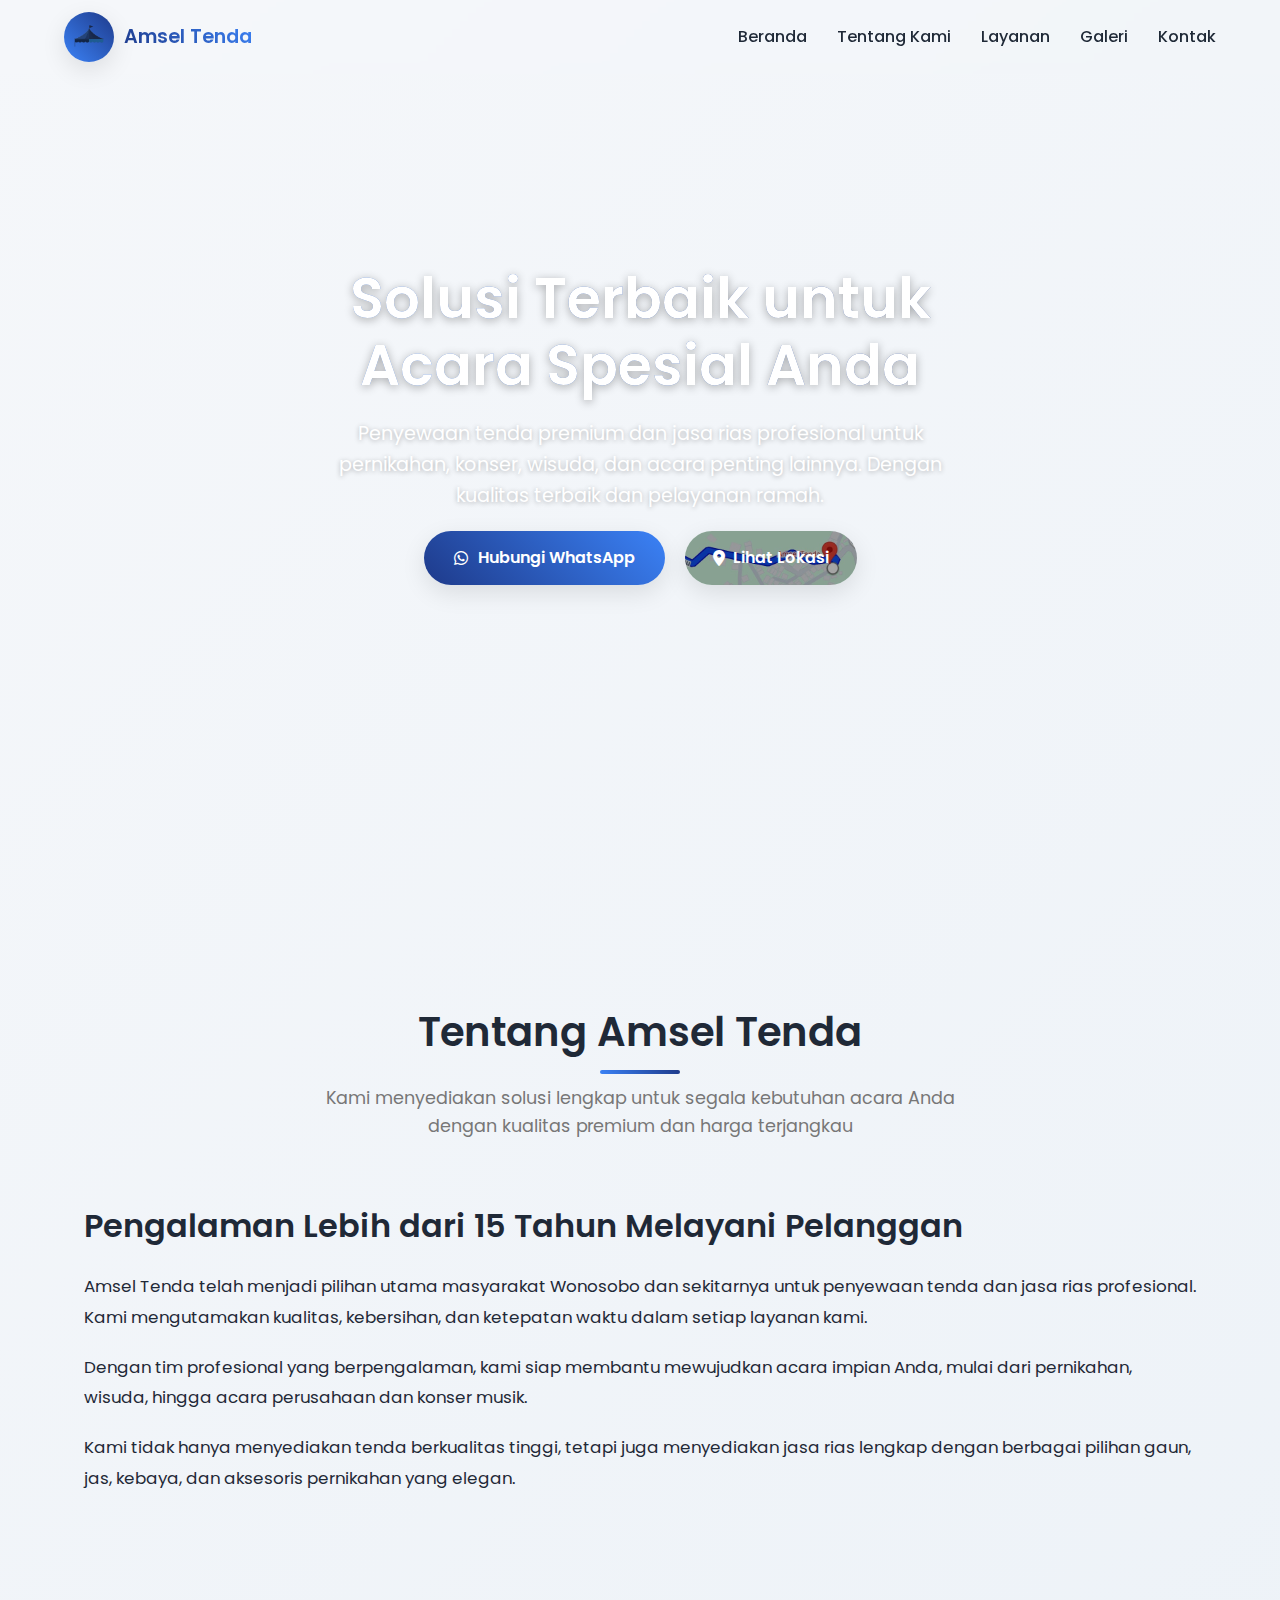
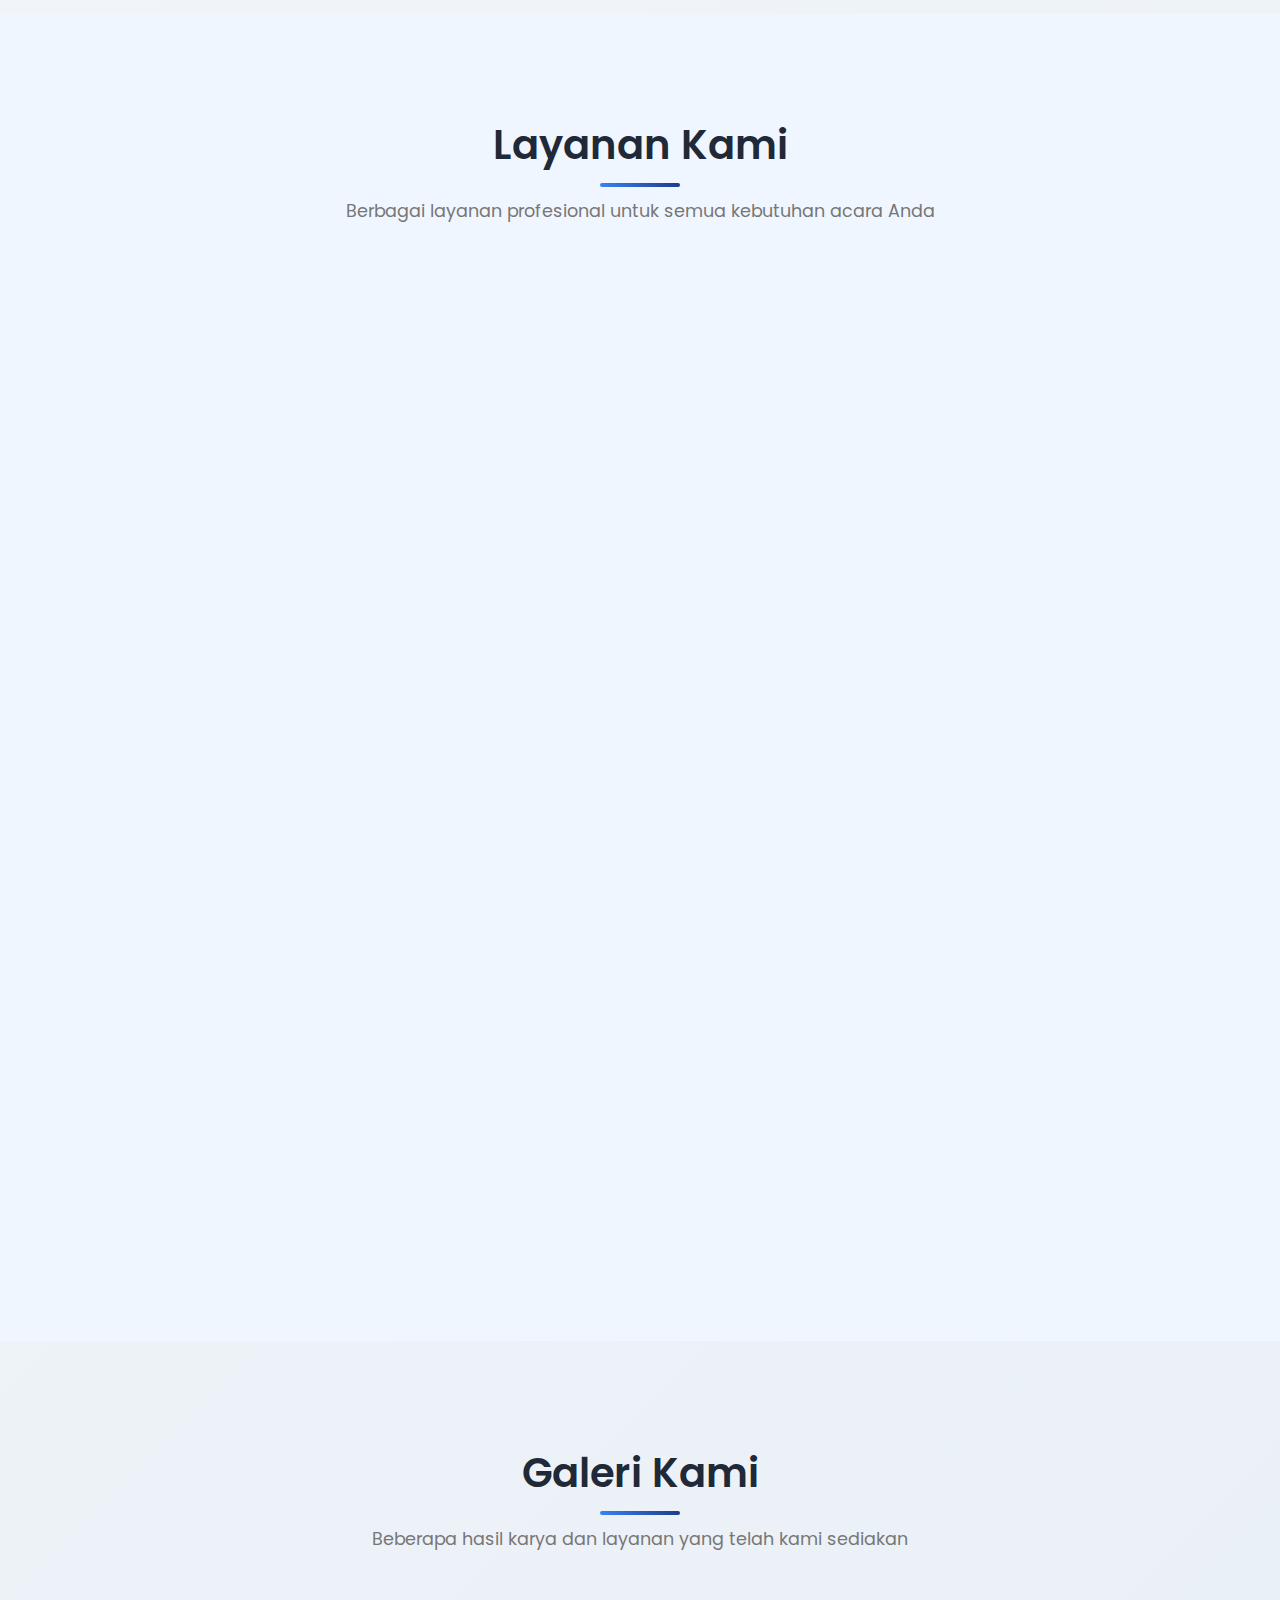
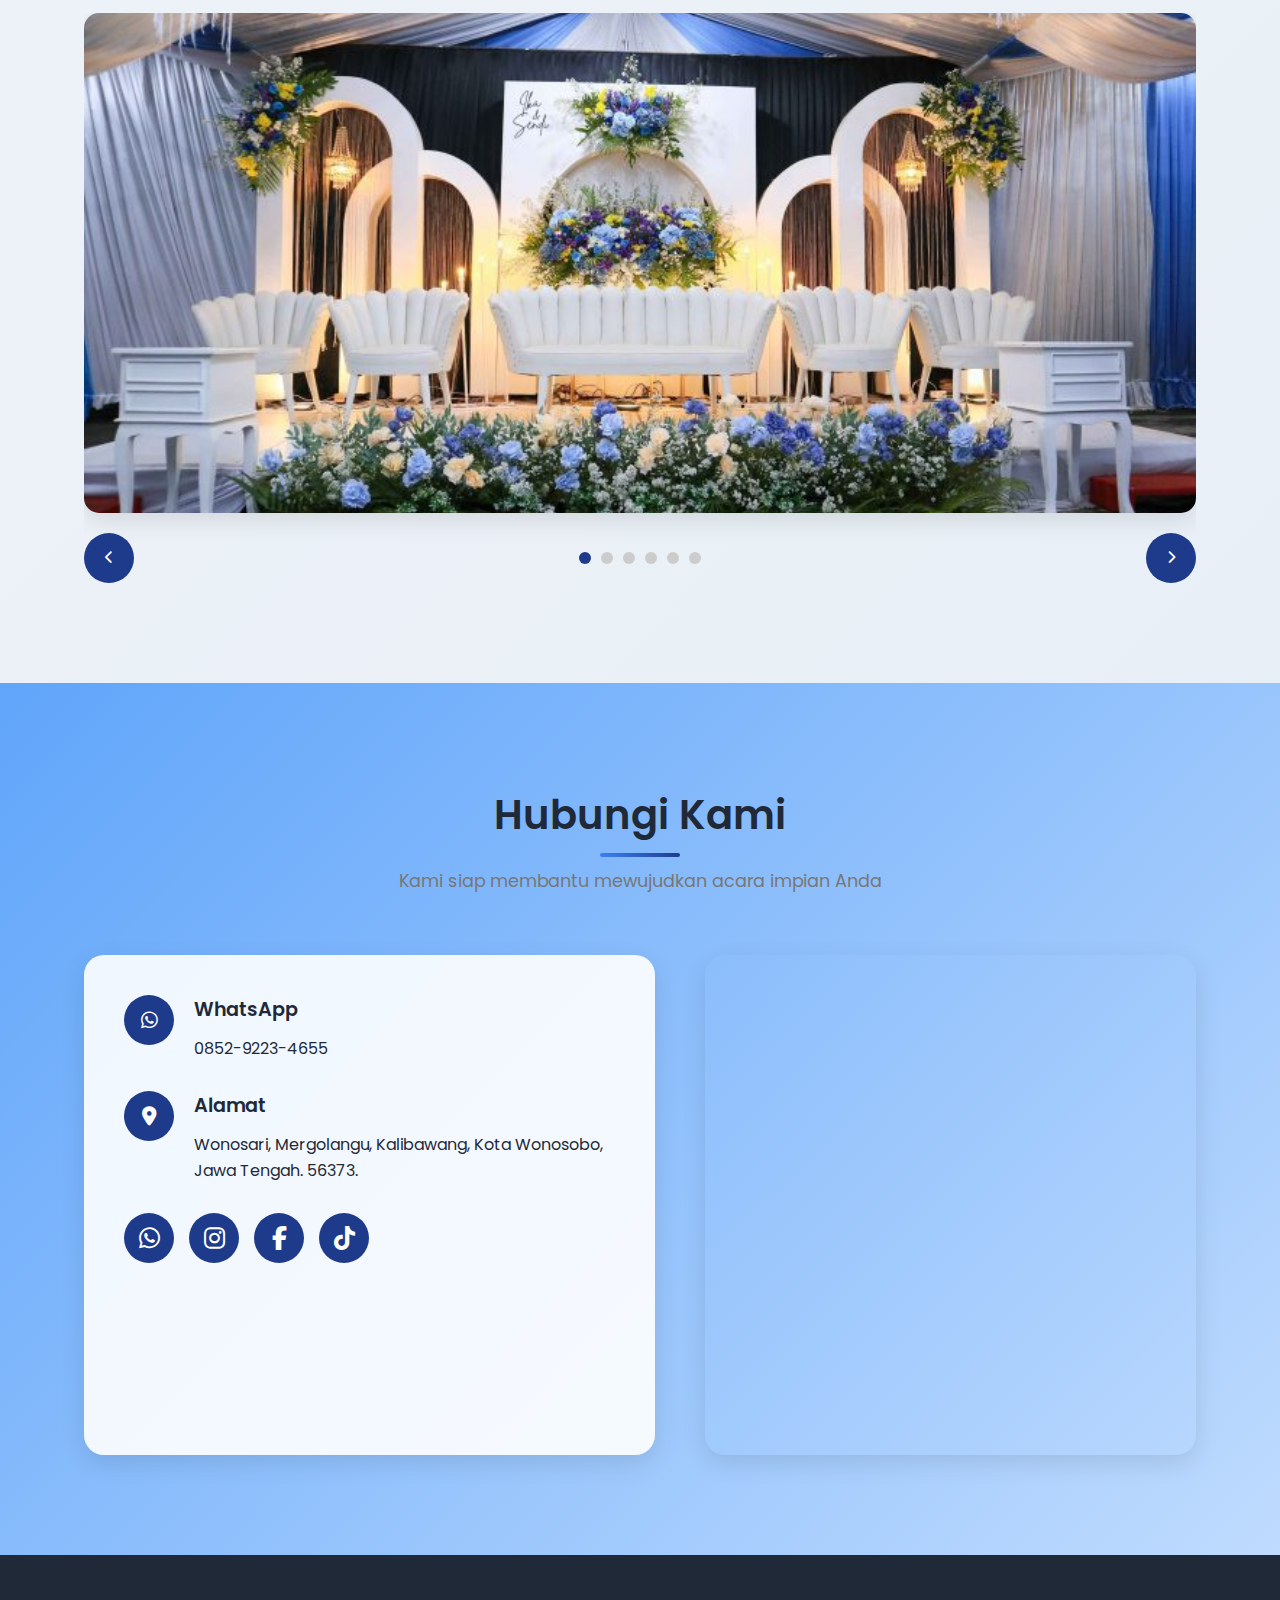
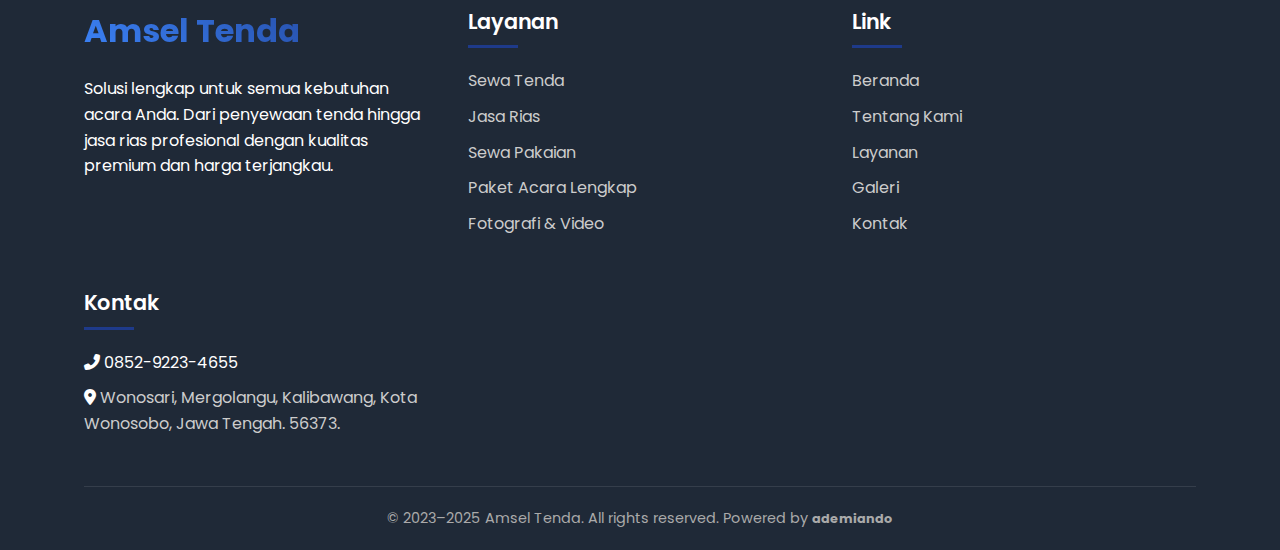
<file: index.html>
<!DOCTYPE html>
<html lang="id">
<head>
    <meta charset="UTF-8">
    <meta name="viewport" content="width=device-width, initial-scale=1.0">
    <title>Amsel Tenda - Penyewaan Tenda & Jasa Rias Profesional | Wonosobo</title>
    <link rel="stylesheet" href="https://cdnjs.cloudflare.com/ajax/libs/font-awesome/6.4.0/css/all.min.css">
    <link href="https://fonts.googleapis.com/css2?family=Poppins:wght@300;400;500;600;700&family=Playfair+Display:wght@700&display=swap" rel="stylesheet">

<link rel="stylesheet" href="styles.css">


</head>
<body>
    <!-- Header -->
    <header id="header">
        <div class="container header-container">
           <div class="logo">
                <div class="logo-icon">
                    <img src="assets/logo-amsel.png" alt="Logo Amsel Tenda" />
                </div>

                <h1>Amsel Tenda</h1>
            </div>
            <nav>
                <ul id="navMenu">
                    <li><a href="#home">Beranda</a></li>
                    <li><a href="#about">Tentang Kami</a></li>
                    <li><a href="#services">Layanan</a></li>
                    <li><a href="#gallery">Galeri</a></li>
                    <li><a href="#contact">Kontak</a></li>
                </ul>
            </nav>
            <button class="mobile-menu-btn" id="mobileMenuBtn">
                <i class="fas fa-bars"></i>
            </button>
        </div>
    </header>

    <!-- Hero Section -->
    <section class="hero" id="home">
        <div class="container">
            <div class="hero-content">
                <h1>Solusi Terbaik untuk Acara Spesial Anda</h1>
                <p>Penyewaan tenda premium dan jasa rias profesional untuk pernikahan, konser, wisuda, dan acara penting lainnya. Dengan kualitas terbaik dan pelayanan ramah.</p>
                <div class="cta-buttons">
                    <a href="https://wa.me/6285292234655" class="btn btn-primary">
                        <i class="fab fa-whatsapp"></i> Hubungi WhatsApp
                    </a>
                    <a href="#" class="btn btn-secondary" id="locationBtn">
                        <i class="fas fa-map-marker-alt"></i>
                        <span class="text">Lihat Lokasi</span>
                        <span class="hover-text">Buka di Google Maps</span>
                    </a>
                </div>
            </div>
        </div>
    </section>

    <!-- About Section -->
    <section class="about" id="about">
        <div class="container">
            <div class="section-header">
                <h2>Tentang Amsel Tenda</h2>
                <p>Kami menyediakan solusi lengkap untuk segala kebutuhan acara Anda dengan kualitas premium dan harga terjangkau</p>
            </div>
            <div class="about-content">
                <div class="about-text">
                    <h3>Pengalaman Lebih dari 15 Tahun Melayani Pelanggan</h3>
                    <p>Amsel Tenda telah menjadi pilihan utama masyarakat Wonosobo dan sekitarnya untuk penyewaan tenda dan jasa rias profesional. Kami mengutamakan kualitas, kebersihan, dan ketepatan waktu dalam setiap layanan kami.</p>
                    <p>Dengan tim profesional yang berpengalaman, kami siap membantu mewujudkan acara impian Anda, mulai dari pernikahan, wisuda, hingga acara perusahaan dan konser musik.</p>
                    <p>Kami tidak hanya menyediakan tenda berkualitas tinggi, tetapi juga menyediakan jasa rias lengkap dengan berbagai pilihan gaun, jas, kebaya, dan aksesoris pernikahan yang elegan.</p>
                  
                </div>
            </div>
        </div>
    </section>

<!-- Services Section -->
<section class="services" id="services">
    <div class="container">
        <div class="section-header">
            <h2>Layanan Kami</h2>
            <p>Berbagai layanan profesional untuk semua kebutuhan acara Anda</p>
        </div>
        <div class="services-grid">
            <div class="service-card tenda">
                <div class="service-icon">
                    <i class="fas fa-tents"></i>
                </div>
                <div class="service-content">
                    <h3>Sewa Tenda</h3>
                    <p>Berbagai jenis tenda untuk berbagai acara: pernikahan, konser, seminar, pameran, dan acara keluarga. Tenda kami terbuat dari bahan berkualitas dengan desain modern dan elegan.</p>
                </div>
            </div>
            <div class="service-card rias">
                <div class="service-icon">
                    <i class="fas fa-brush"></i>
                </div>
                <div class="service-content">
                    <h3>Jasa Rias Profesional</h3>
                    <p>Layanan rias untuk wisuda, pernikahan, dan acara khusus lainnya. Tim makeup artist profesional kami akan membuat Anda tampil sempurna di hari istimewa Anda.</p>
                </div>
            </div>
            <div class="service-card pakaian">
                <div class="service-icon">
                    <i class="fas fa-vest"></i>
                </div>
                <div class="service-content">
                    <h3>Sewa Pakaian Acara</h3>
                    <p>Kami menyediakan berbagai pilihan gaun pengantin, jas, kebaya, dan aksesoris pernikahan lengkap dengan kualitas premium dan desain terkini.</p>
                </div>
            </div>
            <div class="service-card paket">
                <div class="service-icon">
                    <i class="fas fa-chair"></i>
                </div>
                <div class="service-content">
                    <h3>Paket Lengkap Acara</h3>
                    <p>Paket komplit untuk pernikahan dan acara besar lainnya, termasuk tenda, dekorasi, kursi, meja, sound system, dan layanan katering.</p>
                </div>
            </div>
            <div class="service-card fotografi">
                <div class="service-icon">
                    <i class="fas fa-camera"></i>
                </div>
                <div class="service-content">
                    <h3>Fotografi & Video</h3>
                    <p>Layanan profesional fotografi dan videografi untuk mengabadikan momen spesial Anda. Tim kami akan menangkap setiap detil berharga dari acara Anda.</p>
                </div>
            </div>
        </div>
    </div>
</section>

<!-- Gallery Section -->
<section class="gallery" id="gallery">
    <div class="container">
        <div class="section-header">
            <h2>Galeri Kami</h2>
            <p>Beberapa hasil karya dan layanan yang telah kami sediakan</p>
        </div>
        
        <div class="gallery-carousel">
            <div class="carousel-container">
                <div class="carousel-track">
                    <div class="carousel-slide">
                        <img src="assets/tenda.jpg" alt="Tenda Pernikahan">
                        <div class="gallery-overlay">
                            <h3>Tenda Pernikahan</h3>
                        </div>
                    </div>
                    <div class="carousel-slide">
                        <img src="assets/rias.jpg" alt="Makeup Wisuda">
                        <div class="gallery-overlay">
                            <h3>Makeup Wisuda</h3>
                        </div>
                    </div>
                    <div class="carousel-slide">
                        <img src="assets/pakaian.jpg" alt="Gaun Pengantin">
                        <div class="gallery-overlay">
                            <h3>Gaun Pengantin</h3>
                        </div>
                    </div>
                    <div class="carousel-slide">
                        <img src="assets/amsel1.webp" alt="Acara Konser">
                        <div class="gallery-overlay">
                            <h3>Acara Konser</h3>
                        </div>
                    </div>
                    <div class="carousel-slide">
                        <img src="assets/amsel2.jpg" alt="Dekorasi Acara">
                        <div class="gallery-overlay">
                            <h3>Dekorasi Acara</h3>
                        </div>
                    </div>
                    <div class="carousel-slide">
                        <img src="assets/paket.jpg" alt="Rias Pengantin">
                        <div class="gallery-overlay">
                            <h3>Rias Pengantin</h3>
                        </div>
                    </div>
                </div>
            </div>
            
            <div class="carousel-controls">
                <button class="carousel-prev"><i class="fas fa-chevron-left"></i></button>
                <div class="carousel-indicators"></div>
                <button class="carousel-next"><i class="fas fa-chevron-right"></i></button>
            </div>
        </div>
    </div>
</section>


    <!-- Contact Section -->
    <section class="contact" id="contact">
        <div class="container">
            <div class="section-header">
                <h2>Hubungi Kami</h2>
                <p>Kami siap membantu mewujudkan acara impian Anda</p>
            </div>
            <div class="contact-container">
                <div class="contact-info">
                    <div class="contact-item">
                        <div class="contact-icon">
                            <i class="fab fa-whatsapp"></i>
                        </div>
                        <div class="contact-text">
                            <h4>WhatsApp</h4>
                            <p><a href="https://wa.me/6285292234655">0852-9223-4655</a></p>
                        </div>
                    </div>
                    <div class="contact-item">
                        <div class="contact-icon">
                            <i class="fas fa-map-marker-alt"></i>
                        </div>
                        <div class="contact-text">
                            <h4>Alamat</h4>
                            <p><a href="https://maps.app.goo.gl/bY2KpmC8s7ytgyku6" target="_blank">Wonosari, Mergolangu, Kalibawang, Kota Wonosobo, Jawa Tengah. 56373.</a></p>
                        </div>
                    </div>

 



                 <div class="social-links">
                        <a href="https://wa.me/6285292234655" class="social-link">
                            <i class="fab fa-whatsapp"></i>
                        </a>
                        <a href="https://instagram.com/amseltenda_wsb" class="social-link">
                            <i class="fab fa-instagram"></i>
                        </a>
                        <a href="#" class="social-link">
                            <i class="fab fa-facebook-f"></i>
                        </a>
                        <a href="#" class="social-link">
                            <i class="fab fa-tiktok"></i>
                        </a>
                    </div>
                </div>
                <div class="contact-map">
                    <iframe src="https://www.google.com/maps/embed?pb=!1m18!1m12!1m3!1d15843.52887610573!2d109.9177192!3d-7.2689788!2m3!1f0!2f0!3f0!3m2!1i1024!2i768!4f13.1!3m3!1m2!1s0x2e700d4c3a0e5a27%3A0xcdc9a71c1b1d5d1f!2sWonosari%2C%20Mergolangu%2C%20Kalibawang%2C%20Wonosobo%20Regency%2C%20Central%20Java!5e0!3m2!1sen!2sid!4v1689689952560!5m2!1sen!2sid" allowfullscreen="" loading="lazy"></iframe>
                    <div class="map-overlay">
                        <a href="https://maps.app.goo.gl/bY2KpmC8s7ytgyku6" target="_blank" class="map-overlay-btn">
                            <i class="fas fa-map-marker-alt"></i> Buka di Google Maps
                        </a>
                    </div>
                </div>
            </div>
        </div>
    </section>

    <!-- Footer -->
    <footer>
        <div class="container">
            <div class="footer-container">
                <div class="footer-links">
                    <div class="footer-logo">Amsel Tenda</div>
                    <p>Solusi lengkap untuk semua kebutuhan acara Anda. Dari penyewaan tenda hingga jasa rias profesional dengan kualitas premium dan harga terjangkau.</p>
                </div>
                <div class="footer-links">
                    <h4>Layanan</h4>
                    <ul>
                        <li><a href="#services">Sewa Tenda</a></li>
                        <li><a href="#services">Jasa Rias</a></li>
                        <li><a href="#services">Sewa Pakaian</a></li>
                        <li><a href="#services">Paket Acara Lengkap</a></li>
                        <li><a href="#services">Fotografi & Video</a></li>
                    </ul>
                </div>
                <div class="footer-links">
                    <h4>Link</h4>
                    <ul>
                        <li><a href="#home">Beranda</a></li>
                        <li><a href="#about">Tentang Kami</a></li>
                        <li><a href="#services">Layanan</a></li>
                        <li><a href="#gallery">Galeri</a></li>
                        <li><a href="#contact">Kontak</a></li>
                    </ul>
                </div>
                <div class="footer-links">
                    <h4>Kontak</h4>
                    <ul>
                        <li><i class="fas fa-phone-alt"></i> 0852-9223-4655</li>
                        <li><i class="fas fa-map-marker-alt"></i> <a href="https://maps.app.goo.gl/bY2KpmC8s7ytgyku6" target="_blank">Wonosari, Mergolangu, Kalibawang, Kota Wonosobo, Jawa Tengah. 56373.</a></li>
                    </ul>
                </div>
            </div>
            <div class="copyright">
              &copy; 2023–2025 Amsel Tenda. All rights reserved. Powered by <a href="https://ademiando.com" target="_blank" class="ademiando">ademiando</a>
            </div>
        </div>

           <div class="scroll-top">
          <i class="fas fa-arrow-up"></i>
        </div>
        
    </footer>





<script src="js/main.js"></script>
<script src="js/scroll&animasi.js"></script>
<script src="js/galery.js"></script>



</body>
</html>
</file>
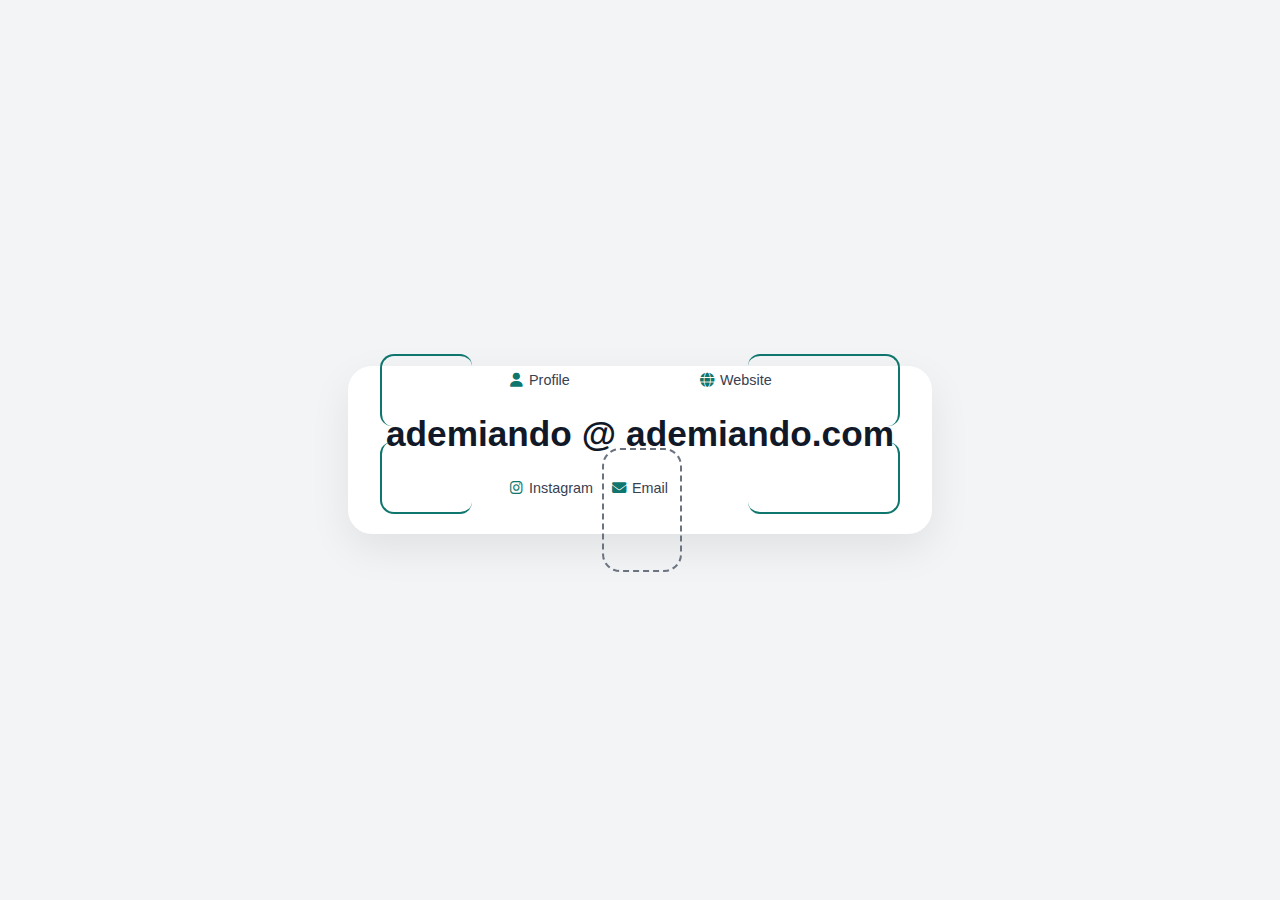
<file: 2/index.html>
<!DOCTYPE html>
<html lang="en">
<head>
  <meta charset="UTF-8" />
  <meta name="viewport" content="width=device-width, initial-scale=1.0"/>
  <title>ademiando@ademiando.com Visual</title>
  <link rel="stylesheet"
        href="https://cdnjs.cloudflare.com/ajax/libs/font-awesome/6.5.0/css/all.min.css"/>
  <style>
    body {
      margin: 0;
      height: 100vh;
      display: flex;
      align-items: center;
      justify-content: center;
      background: #f3f4f6;
      font-family: 'Poppins', sans-serif;
    }
    .card {
      position: relative;
      background: #fff;
      padding: 3rem 2rem 5rem;
      border-radius: 1.5rem;
      box-shadow: 0 15px 40px rgba(0,0,0,0.08);
      text-align: center;
    }

    .email {
      display: inline-flex;
      font-size: 2.2rem;
      font-weight: 700;
      color: #111827;
      position: relative;
    }
    .email a {
      color: #111827;
      text-decoration: none;
      position: relative;
      padding: 0 6px;
    }
    .email a:hover {
      color: #0f766e;
    }

    .email span {
      padding: 0 4px;
    }

    /* ========== GARIS PER BAGIAN ========== */
    .email a.instagram::before,
    .email a.instagram::after,
    .email a.website::before,
    .email a.website::after,
    .email::before {
      content: '';
      position: absolute;
      border: 2px solid #0f766e;
      border-radius: 12px;
    }

    /* Garis untuk bagian kiri (instagram/username) */
    .email a.instagram::before {
      width: 90px;
      height: 70px;
      top: -60px;
      left: 0;
      border-right: none;
      border-bottom: none;
      border-top-left-radius: 14px;
    }
    .email a.instagram::after {
      width: 90px;
      height: 70px;
      bottom: -60px;
      left: 0;
      border-right: none;
      border-top: none;
      border-bottom-left-radius: 14px;
    }

    /* Garis untuk bagian kanan (domain/web) */
    .email a.website::before {
      width: 150px;
      height: 70px;
      top: -60px;
      right: 0;
      border-left: none;
      border-bottom: none;
      border-top-right-radius: 14px;
    }
    .email a.website::after {
      width: 150px;
      height: 70px;
      bottom: -60px;
      right: 0;
      border-left: none;
      border-top: none;
      border-bottom-right-radius: 14px;
    }

    /* Garis penuh membungkus email (untuk Email) */
    .email::before {
      width: 100%;
      height: 120px;
      left: 0;
      bottom: -70px;
      border: 2px dashed #6b7280;
      border-radius: 18px;
      z-index: -1;
    }

    /* LABELS */
    .label {
      position: absolute;
      font-size: 0.9rem;
      font-weight: 500;
      color: #374151;
      background: #fff;
      padding: 6px 10px;
      border-radius: 8px;
      display: inline-flex;
      align-items: center;
      gap: 6px;
      text-decoration: none;
      transition: 0.2s;
    }
    .label:hover { color: #0f766e; }
    .label i { color: #0f766e; }

    .label.profile {
      top: 0; left: calc(50% - 140px);
    }
    .label.website {
      top: 0; left: calc(50% + 50px);
    }
    .label.instagram {
      bottom: 2rem; left: calc(50% - 140px);
    }
    .label.email {
      bottom: 2rem; left: 50%; transform: translateX(-50%);
    }
  </style>
</head>
<body>
  <div class="card">
    <div class="email">
      <a href="https://instagram.com/ademiando" class="instagram" target="_blank">ademiando</a>
      <span>@</span>
      <a href="https://ademiando.com" class="website" target="_blank">ademiando.com</a>
    </div>

    <a href="https://instagram.com/ademiando" class="label profile" target="_blank">
      <i class="fa-solid fa-user"></i> Profile
    </a>
    <a href="https://ademiando.com" class="label website" target="_blank">
      <i class="fa-solid fa-globe"></i> Website
    </a>
    <a href="https://instagram.com/ademiando" class="label instagram" target="_blank">
      <i class="fa-brands fa-instagram"></i> Instagram
    </a>
    <a href="mailto:ademiando@ademiando.com" class="label email">
      <i class="fa-solid fa-envelope"></i> Email
    </a>
  </div>
</body>
</html>
</file>
<file: styles.css>
:root {
            --primary: #1E3A8A;
            --secondary: #60A5FA;
            --accent: #3B82F6;
            --light: #EFF6FF;
            --dark: #1F2937;
            --pastel-blue: #BFDBFE;
            --pastel-yellow: #FEF3C7;
            --shadow: 0 8px 24px rgba(0,0,0,0.1);
            /* --glass: rgba(255, 255, 255, 0.85); white */
            --glass: rgba(18, 18, 18, 0.6);
            --whatsapp-green: #25D366;
            --whatsapp-dark: #128C7E;
        }

        * {
            margin: 0;
            padding: 0;
            box-sizing: border-box;
        }

        body {
            font-family: 'Poppins', sans-serif;
            color: var(--dark);
            background: linear-gradient(135deg, #f5f7fa 0%, #e4edf5 100%);
            line-height: 1.6;
            overflow-x: hidden;
        }





        h1 {
            /* font-family: 'Playfair Display', serif; */
            font-family: 'Poppins', sans-serif;
            font-weight: 600;
            /* color: var(--dark); */

            background: linear-gradient(45deg, var(--accent), var(--primary));
            -webkit-background-clip: text;
            background-clip: text;
            color: transparent;

        }


        h2, h3, h4 {
            /* font-family: 'Playfair Display', serif; */
            font-family: 'Poppins', sans-serif;
            font-weight: 600;
            color: var(--dark);
        }



        .container {
            width: 90%;
            max-width: 1200px;
            margin: 0 auto;
            padding: 0 20px;
        }

        /* Header Styles */
        header {
            position: fixed;
            top: 0;
            left: 0;
            width: 100%;
            z-index: 1000;
            background-color: transparent;
            backdrop-filter: blur(5px);
            transition: all 0.4s ease;
        }

        header.scrolled {
            background-color: var(--glass);
            box-shadow: var(--shadow);
        }

        .header-container {
            display: flex;
            justify-content: space-between;
            align-items: center;
            padding: 12px 0;
        }

        .logo {
            display: flex;
            align-items: center;
            gap: 10px;
        }

        .logo-icon {
            background: linear-gradient(45deg, var(--accent), var(--primary));
            width: 50px;
            height: 50px;
            border-radius: 50%;
            display: flex;
            align-items: center;
            justify-content: center;
            box-shadow: var(--shadow);
        }

        .logo-icon img {
            width: 80px;
            height: auto;
            display: block;
        }

        .logo h1 {
            font-size: 1.2rem;
            background: linear-gradient(45deg, var(--primary), var(--accent));
            -webkit-background-clip: text;
            background-clip: text;
            color: transparent;
        }

        nav ul {
            display: flex;
            list-style: none;
        }

        nav ul li {
            margin-left: 30px;
        }

        nav ul li a {
            text-decoration: none;
            color: var(--dark);
            font-weight: 500;
            position: relative;
            padding-bottom: 5px;
            transition: color 0.3s ease;
        }

        nav ul li a:after {
            content: '';
            position: absolute;
            bottom: 0;
            left: 0;
            width: 0;
            height: 2px;
            background: linear-gradient(45deg, var(--accent), var(--primary));
            transition: width 0.3s ease;
        }

        nav ul li a:hover {
            color: var(--accent);
        }

        nav ul li a:hover:after {
            width: 100%;
        }

        .mobile-menu-btn {
            display: none;
            background: none;
            border: none;
            font-size: 1.5rem;
            color: var(--dark);
            cursor: pointer;
            z-index: 1001;
        }

        /* Hero Section */
        .hero {
            height: 100vh;
            display: flex;
            justify-content: center;
            align-items: center;
            position: relative;
            overflow: hidden;
            background: url('https://images.unsplash.com/photo-1511795409834-ef04bbd61622?ixlib=rb-4.0.3&ixid=M3wxMjA3fDB8MHxwaG90by1wYWdlfHx8fGVufDB8fHx8fA%3D%3D&auto=format&fit=crop&w=2069&q=80');
            background-size: cover;
            background-position: center;
        }

        .hero-content {
            display: flex;
            flex-direction: column;
            justify-content: center;
            height: 100%;
            padding: 80px 0;
            max-width: 650px;
            margin: 0 auto;
            z-index: 2;
            animation: fadeInUp 1s ease-out;
        }

        .hero h1 {
            font-size: 3.5rem;
            margin-top: 100px; /* Judul lebih ke atas */
            margin-bottom: 20px;
            line-height: 1.2;
            color: white;
            text-align: center;
            text-shadow: 0 2px 10px rgba(0,0,0,0.3);
        }

        .hero p {
            font-size: 1.2rem;
            margin-bottom: 20px;
            color: white;
            text-align: center;
            text-shadow: 0 1px 5px rgba(0,0,0,0.3);
        }

        .cta-buttons {
            display: flex;
            justify-content: center;
            gap: 20px;
            flex-wrap: wrap;
            margin-bottom: 150px; /* Tombol lebih ke bawah */
        }

        .btn {
            padding: 14px 30px;
            border-radius: 50px;
            text-decoration: none;
            font-weight: 600;
            transition: all 0.3s ease;
            display: inline-flex;
            align-items: center;
            gap: 10px;
            box-shadow: var(--shadow);
        }

        .btn-primary {
            background: linear-gradient(45deg, var(--primary), var(--accent));
            color: white;
        }

        .btn:hover {
            transform: translateY(-5px);
            box-shadow: 0 12px 20px rgba(0,0,0,0.15);
        }

        .btn.btn-secondary {
            position: relative;
            background: url('assets/amsel-map.jpg') center/cover;
            color: white !important;
            border: none;
            border-radius: 50px;
            padding: 12px 28px;
            display: inline-flex;
            align-items: center;
            gap: 8px;
            cursor: pointer;
            overflow: hidden;
            transition: all 0.2s ease;
        }

        .btn.btn-secondary::before {
            content: "";
            position: absolute;
            inset: 0;
            background: rgba(0, 0, 0, 0.35);
            z-index: 0;
        }

        .btn.btn-secondary > * {
            position: relative;
            z-index: 1;
            color: white !important;
        }

        .btn.btn-secondary .hover-text {
            display: none;
        }

        .btn.btn-secondary:hover .text {
            display: none;
        }

        .btn.btn-secondary:hover .hover-text {
            display: inline;
        }

        .floating-elements {
            position: absolute;
            top: 0;
            left: 0;
            width: 100%;
            height: 100%;
            pointer-events: none;
        }

        .floating-element {
            position: absolute;
            border-radius: 50%;
            filter: blur(1px);
            opacity: 0.7;
            animation: float 6s infinite ease-in-out;
        }

        .floating-element:nth-child(1) {
            width: 120px;
            height: 120px;
            background: var(--primary);
            top: 15%;
            right: 10%;
            animation-delay: 0s;
        }

        .floating-element:nth-child(2) {
            width: 80px;
            height: 80px;
            background: var(--secondary);
            top: 40%;
            right: 25%;
            animation-delay: -2s;
        }

        .floating-element:nth-child(3) {
            width: 60px;
            height: 60px;
            background: var(--pastel-blue);
            bottom: 20%;
            right: 15%;
            animation-delay: -4s;
        }

        /* Section Common Styles */
        section {
            padding: 100px 0;
        }

        .section-header {
            text-align: center;
            margin-bottom: 60px;
        }

        .section-header h2 {
            font-size: 2.5rem;
            margin-bottom: 20px;
            position: relative;
            display: inline-block;
        }

        .section-header h2:after {
            content: '';
            position: absolute;
            bottom: -10px;
            left: 50%;
            transform: translateX(-50%);
            width: 80px;
            height: 4px;
            background: linear-gradient(45deg, var(--accent), var(--primary));
            border-radius: 2px;
        }

        .section-header p {
            max-width: 700px;
            margin: 0 auto;
            color: #777;
            font-size: 1.1rem;
        }

        /* About Section */
        .about-content {
            display: flex;
            align-items: center;
            gap: 50px;
        }

        .about-text {
            flex: 1;
        }

        .about-text h3 {
            font-size: 2rem;
            margin-bottom: 20px;
        }

        .about-text p {
            margin-bottom: 20px;
            font-size: 1.05rem;
            line-height: 1.8;
        }

        .about-image {
            flex: 1;
            border-radius: 20px;
            overflow: hidden;
            box-shadow: var(--shadow);
            transform: perspective(1000px) rotateY(-5deg);
            transition: transform 0.5s ease;
        }

        .about-image:hover {
            transform: perspective(1000px) rotateY(0deg);
        }

        .about-image img {
            width: 100%;
            height: auto;
            display: block;
            transition: transform 0.5s ease;
        }

        .about-image:hover img {
            transform: scale(1.05);
        }

        /* Services Section */
        .services {
            background-color: var(--light);
            position: relative;
            overflow: hidden;
        }

        .services-container {
            position: relative;
        }

        .services-grid {
            display: grid;
            grid-template-columns: repeat(auto-fit, minmax(300px, 1fr));
            gap: 30px;
        }

        .service-card {
            background: white;
            border-radius: 20px;
            overflow: hidden;
            box-shadow: var(--shadow);
            transition: all 0.4s ease;
            position: relative;
            z-index: 2;
        }

        .service-card:hover {
            transform: translateY(-15px);
            box-shadow: 0 20px 30px rgba(0,0,0,0.15);
        }

        .service-icon {
            height: 200px;
            display: flex;
            align-items: center;
            justify-content: center;
            font-size: 4rem;
            color: var(--primary); /* Warna ikon biru */
            position: relative;
            overflow: hidden;
        }

       .service-icon::before {
    content: '';
    position: absolute;
    top: 0;
    left: 0;
    width: 100%;
    height: 100%;
    background-size: cover;
    background-position: center;
    filter: brightness(0.8);
    z-index: -1;
}

        .service-content {
            padding: 30px;
        }

        .service-content h3 {
            font-size: 1.5rem;
            margin-bottom: 15px;
        }

        .service-content p {
            line-height: 1.7;
        }

.service-card.tenda .service-icon::before {
    background-image: url('assets/tenda.jpg');
}

.service-card.rias .service-icon::before {
    background-image: url('assets/rias.jpg');
}

.service-card.pakaian .service-icon::before {
    background-image: url('assets/pakaian.jpg');
}

.service-card.paket .service-icon::before {
    background-image: url('assets/paket.jpg');
}

.service-card.fotografi .service-icon::before {
    background-image: url('assets/fotografi.jpg');
}


/* Gallery Carousel Styles */
.gallery-carousel {
    position: relative;
    overflow: hidden;
    margin: 0 auto;
    max-width: 1200px;
}

.carousel-container {
    overflow: hidden;
    border-radius: 15px;
    box-shadow: var(--shadow);
}

.carousel-track {
    display: flex;
    transition: transform 0.5s ease;
    height: 500px;
}

.carousel-slide {
    min-width: 100%;
    position: relative;
}

.carousel-slide img {
    width: 100%;
    height: 100%;
    object-fit: cover;
    display: block;
}

.carousel-controls {
    display: flex;
    justify-content: space-between;
    align-items: center;
    margin-top: 20px;
}

.carousel-prev, .carousel-next {
    background: var(--primary);
    color: white;
    border: none;
    border-radius: 50%;
    width: 50px;
    height: 50px;
    display: flex;
    align-items: center;
    justify-content: center;
    cursor: pointer;
    transition: all 0.3s ease;
}

.carousel-prev:hover, .carousel-next:hover {
    background: var(--accent);
    transform: scale(1.1);
}

.carousel-indicators {
    display: flex;
    justify-content: center;
    gap: 10px;
}

.carousel-indicators span {
    display: inline-block;
    width: 12px;
    height: 12px;
    border-radius: 50%;
    background: #ccc;
    cursor: pointer;
    transition: background 0.3s ease;
}

.carousel-indicators span.active {
    background: var(--primary);
}

/* Responsive Styles */
@media (max-width: 992px) {
    .carousel-track {
        height: 400px;
    }
}

@media (max-width: 768px) {
    .carousel-track {
        height: 350px;
    }
}

@media (max-width: 480px) {
    .carousel-track {
        height: 300px;
    }
}


        /* Contact Section */
        .contact {
            background: linear-gradient(135deg, var(--secondary), var(--pastel-blue));
            position: relative;
            overflow: hidden;
        }

        .contact-container {
            display: flex;
            gap: 50px;
        }

        .contact-info {
            flex: 1;
            background: rgba(255, 255, 255, 0.9);
            padding: 40px;
            border-radius: 20px;
            box-shadow: var(--shadow);
        }

        .contact-item {
            display: flex;
            align-items: flex-start;
            margin-bottom: 30px;
        }

        .contact-icon {
            width: 50px;
            height: 50px;
            background: var(--primary);
            border-radius: 50%;
            display: flex;
            align-items: center;
            justify-content: center;
            margin-right: 20px;
            color: white;
            font-size: 1.2rem;
            flex-shrink: 0;
        }

        .contact-text h4 {
            margin-bottom: 10px;
            font-size: 1.2rem;
        }

        .contact-text p, 
        .contact-text a {
            color: var(--dark);
            text-decoration: none;
            transition: color 0.3s ease;
            display: block;
            margin-top: 5px;
        }

        /* WhatsApp specific styles */
        .contact-item.whatsapp .contact-icon {
            background: var(--whatsapp-green);
        }

        .contact-item.whatsapp .contact-text a {
            background-color: var(--whatsapp-green);
            color: white !important;
            padding: 8px 15px;
            border-radius: 50px;
            display: inline-block;
            text-decoration: none;
            font-weight: 600;
            box-shadow: 0 4px 8px rgba(0,0,0,0.1);
            border: none;
            transition: all 0.3s ease;
            margin-top: 10px;
        }

        .contact-item.whatsapp .contact-text a:hover {
            background-color: var(--whatsapp-dark);
            transform: translateY(-2px);
            box-shadow: 0 6px 12px rgba(0,0,0,0.15);
        }

        .contact-map {
            flex: 1;
            border-radius: 20px;
            overflow: hidden;
            box-shadow: var(--shadow);
            height: 500px;
            position: relative;
        }

        .contact-map iframe {
            width: 100%;
            height: 100%;
            border: none;
        }

        .map-overlay {
            position: absolute;
            top: 0;
            left: 0;
            width: 100%;
            height: 100%;
            display: flex;
            align-items: center;
            justify-content: center;
            background: rgba(0,0,0,0.3);
            opacity: 0;
            transition: opacity 0.3s ease;
            z-index: 10;
        }

        .map-overlay:hover {
            opacity: 1;
        }

        .map-overlay-btn {
            background: white;
            padding: 12px 25px;
            border-radius: 50px;
            text-decoration: none;
            font-weight: 600;
            display: flex;
            align-items: center;
            gap: 10px;
            box-shadow: 0 5px 15px rgba(0,0,0,0.2);
            color: var(--dark);
            transition: all 0.3s ease;
        }

        .map-overlay-btn:hover {
            transform: scale(1.05);
            background: var(--primary);
            color: white;
        }

        .social-links {
            display: flex;
            gap: 15px;
            margin-top: 30px;
            flex-wrap: wrap;
        }

        .social-link {
            width: 50px;
            height: 50px;
            border-radius: 50%;
            background: var(--primary);
            display: flex;
            align-items: center;
            justify-content: center;
            color: white;
            font-size: 1.5rem;
            transition: all 0.3s ease;
            text-decoration: none;
        }

        .social-link:hover {
            transform: translateY(-5px);
            background: var(--accent);
        }

        /* Footer */
        footer {
            background: var(--dark);
            color: white;
            padding: 50px 0 20px;
        }

        .footer-container {
            display: grid;
            grid-template-columns: repeat(auto-fit, minmax(250px, 1fr));
            gap: 40px;
            margin-bottom: 40px;
        }

        .footer-logo {
            font-size: 2rem;
            font-weight: 700;
            margin-bottom: 20px;
            background: linear-gradient(45deg, var(--accent), var(--primary));
            -webkit-background-clip: text;
            background-clip: text;
            color: transparent;
        }

        .footer-links h4 {
            color: white;
            margin-bottom: 20px;
            position: relative;
            padding-bottom: 10px;
            font-size: 1.3rem;
        }

        .footer-links h4:after {
            content: '';
            position: absolute;
            bottom: 0;
            left: 0;
            width: 50px;
            height: 3px;
            background: var(--primary);
        }

        .footer-links ul {
            list-style: none;
        }

        .footer-links ul li {
            margin-bottom: 10px;
        }

        .footer-links ul li a {
            color: #ccc;
            text-decoration: none;
            transition: color 0.3s ease;
            font-size: 1rem;
        }

        .footer-links ul li a:hover {
            color: var(--accent);
        }

        .copyright {
            text-align: center;
            padding-top: 20px;
            border-top: 1px solid rgba(255,255,255,0.1);
            font-size: 0.9rem;
            color: #aaa;
        }

        .copyright .ademiando {
            font-weight: bold;
            color: #aaa;
            font-size: 0.8rem;
            text-decoration: none;
        }


/* ========== SCROLL TOP BUTTON ========== */

.scroll-top {
  position: fixed;
  bottom: 20px;
  right: 20px;
  display: none;
  align-items: center;
  justify-content: center;
  width: 50px;
  height: 50px;
  border-radius: 50%;

  /* Dark glassmorphism */
  background: rgba(18, 18, 18, 0.4); /* gelap transparan */
  backdrop-filter: blur(12px);
  -webkit-backdrop-filter: blur(12px);
  border: 1.5px solid rgba(255, 255, 255, 0.08); /* white low-opacity border */

  cursor: pointer;
  transition: all 0.3s ease;
  z-index: 999;
  box-shadow: 0 4px 30px rgba(0, 0, 0, 0.5); /* bayangan gelap */
  color: #fff; /* warna ikon putih */
}

.scroll-top:hover {
  transform: translateY(-5px);
  box-shadow: 0 8px 25px rgba(0, 0, 0, 0.7);
  background: rgba(18, 18, 18, 0.6);
  border-color: rgba(255, 255, 255, 0.12);
}










        /* Animations */
        @keyframes fadeInUp {
            from {
                opacity: 0;
                transform: translateY(50px);
            }
            to {
                opacity: 1;
                transform: translateY(0);
            }
        }

        @keyframes float {
            0% {
                transform: translateY(0) rotate(0deg);
            }
            50% {
                transform: translateY(-20px) rotate(10deg);
            }
            100% {
                transform: translateY(0) rotate(0deg);
            }
        }

        /* Responsive Design */
        @media (max-width: 1200px) {
            .hero h1 {
                font-size: 3rem;
            }
        }

        @media (max-width: 992px) {
            .about-content,
            .contact-container {
                flex-direction: column;
            }
            
            .hero h1 {
                font-size: 2.8rem;
            }
            
            .section-header h2 {
                font-size: 2.2rem;
            }
        }

        @media (max-width: 768px) {
            nav ul {
                display: none;
                position: fixed;
                top: 0;
                right: 0;
                width: 70%;
                height: 100vh;
                background: white;
                flex-direction: column;
                padding: 100px 30px 30px;
                box-shadow: -5px 0 15px rgba(0,0,0,0.1);
                transform: translateX(100%);
                transition: transform 0.4s ease;
                z-index: 999;
            }
            
            nav ul.active {
                display: flex;
                transform: translateX(0);
            }
            
            nav ul li {
                margin: 15px 0;
                margin-left: 0;
            }
            
            .mobile-menu-btn {
                display: block;
            }
            
            .hero h1 {
                font-size: 2.3rem;
            }
            
            .cta-buttons {
                flex-direction: column;
                gap: 15px;
            }
            
            section {
                padding: 70px 0;
            }
            
            .section-header h2 {
                font-size: 2rem;
            }
            
            .about-image {
                margin-top: 30px;
            }

            .gallery-grid {
                grid-template-columns: repeat(auto-fill, minmax(250px, 1fr));
            }
        }

        @media (max-width: 480px) {
            .hero h1 {
                font-size: 2rem;
            }
            
            .hero p {
                font-size: 1rem;
            }
            
            .section-header h2 {
                font-size: 1.8rem;
            }
            
            .section-header p {
                font-size: 1rem;
            }
            
            .service-icon {
                height: 150px;
                font-size: 3rem;
            }
            
            .contact-info {
                padding: 25px;
            }
            
            .contact-item {
                flex-direction: column;
                align-items: flex-start;
            }
            
            .contact-icon {
                margin-right: 0;
                margin-bottom: 15px;
            }
            
            .social-links {
                justify-content: center;
            }
            
            .footer-container {
                grid-template-columns: 1fr;
                text-align: center;
            }
            
            .footer-links h4:after {
                left: 50%;
                transform: translateX(-50%);
            }
            
            .map-overlay-btn {
                padding: 10px 20px;
                font-size: 0.9rem;
            }
            
            .logo h1 {
                font-size: 1.5rem;
            }
        }

        @media (max-width: 360px) {
            .hero h1 {
                font-size: 1.8rem;
            }
            
            .btn {
                padding: 12px 20px;
                font-size: 0.9rem;
            }
            
            .section-header h2 {
                font-size: 1.6rem;
            }
            
            .contact-map {
                height: 350px;
            }
            
            .gallery-item {
                height: 250px;
            }
            
            .contact-item.whatsapp .contact-text a {
                padding: 6px 12px;
                font-size: 0.9rem;
            }
            
            .footer-links h4 {
                font-size: 1.2rem;
            }
        }
</file>
